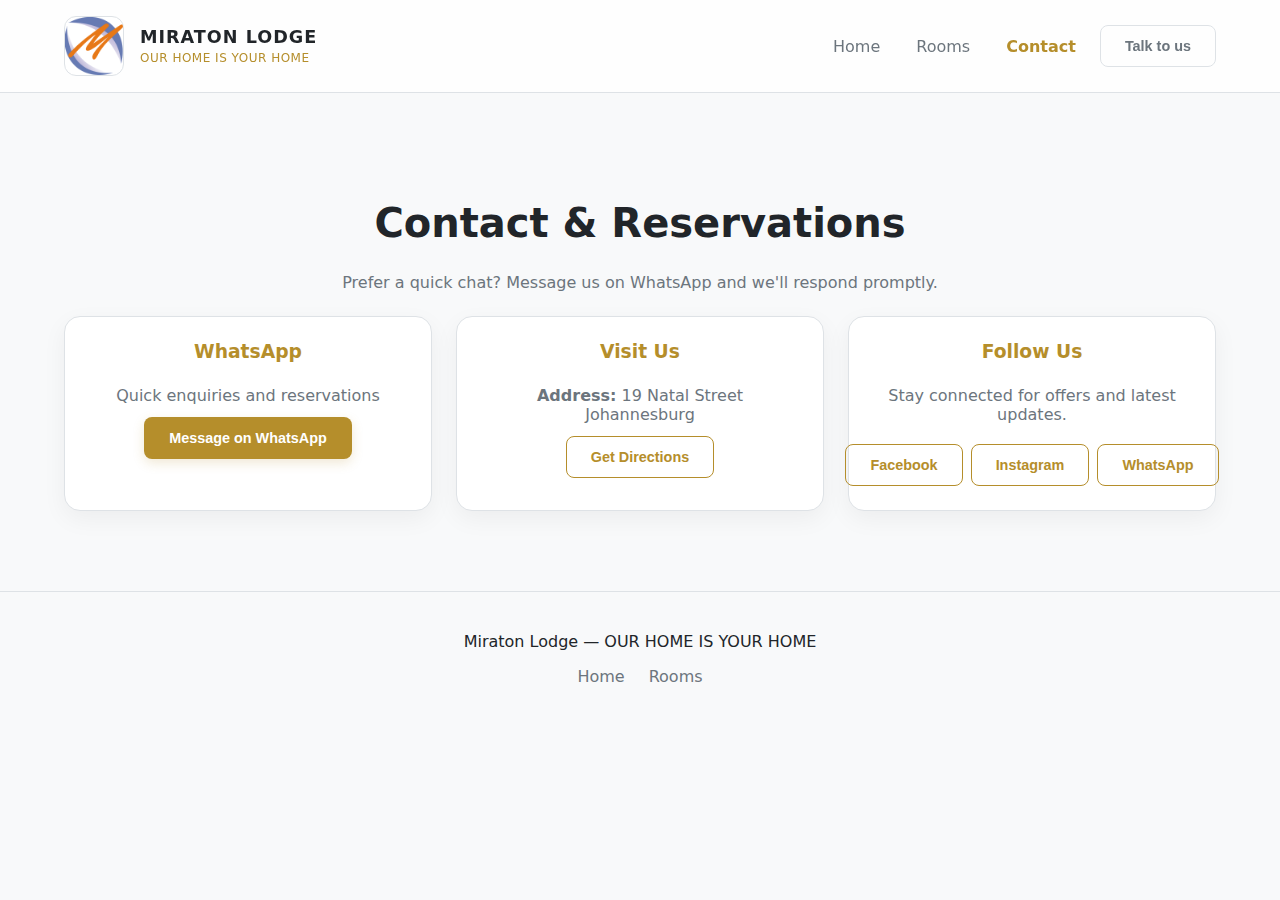
<file: contact.html>
<!doctype html>
<html lang="en">
<head>
  <meta charset="utf-8" />
  <meta name="viewport" content="width=device-width,initial-scale=1" />
  <title>Contact — Miraton Lodge</title>
  <link rel="stylesheet" href="style.css" />
</head>
<body id="page-contact">
  <header class="site-header">
    <div class="container header-inner">
      <a class="brand" href="index.html">
        <img src="assets/logo.png" alt="Miraton Lodge logo" class="logo" />
        <div class="brand-text">
          <div class="title">MIRATON LODGE</div>
          <div class="motto">OUR HOME IS YOUR HOME</div>
        </div>
      </a>

      <nav class="nav">
        <a href="index.html" class="nav-link">Home</a>
        <a href="rooms.html" class="nav-link">Rooms</a>
        <a href="contact.html" class="nav-link active">Contact</a>
        <button id="headerTalk" class="btn-ghost">Talk to us</button>
      </nav>
    </div>
  </header>

  <main class="container">
    <section class="contact-hero">
      <h1>Contact & Reservations</h1>
      <p>Prefer a quick chat? Message us on WhatsApp and we'll respond promptly.</p>

      <div class="contact-grid">
        <div class="contact-card">
          <h3>WhatsApp</h3>
          <p>Quick enquiries and reservations</p>
          <button id="contactWhatsApp" class="btn-primary">Message on WhatsApp</button>
        </div>

        <div class="contact-card">
          <h3>Visit Us</h3>
          <p><strong>Address:</strong> 19 Natal Street<br>Johannesburg</p>
          <button class="btn-outline" onclick="openDirections()">Get Directions</button>
        </div>

        <div class="contact-card">
          <h3>Follow Us</h3>
          <p>Stay connected for offers and latest updates.</p>
          <div style="display:flex;gap:8px;margin-top:8px">
            <button onclick="openSocial('https://facebook.com')" class="btn-outline">Facebook</button>
            <button onclick="openSocial('https://instagram.com')" class="btn-outline">Instagram</button>
            <button onclick="openWhatsApp('Hello Miraton Lodge 👋 I would like to follow you on WhatsApp')" class="btn-outline">WhatsApp</button>
          </div>
        </div>
      </div>
    </section>
  </main>

  <footer class="site-footer">
    <div class="container footer-inner">
      <div>Miraton Lodge — OUR HOME IS YOUR HOME</div>
      <div class="footer-links">
        <a href="index.html">Home</a>
        <a href="rooms.html">Rooms</a>
      </div>
    </div>
  </footer>

  <script src="script.js" defer></script>
</body>
</html>
</file>
<file: style.css>
/* ---------- Base, Colors & Modern Layout ---------- */
:root {
  --bg-light: #f8f9fa;
  --panel-light: #ffffff;
  --text-dark: #212529;
  --accent-warm: #b58e2b; /* A slightly softer, more refined gold */
  --accent-warm-rgb: 181, 142, 43;
  --text-muted: #6c757d;
  --border-color: #dee2e6;
}

*, *::before, *::after {
  box-sizing: border-box;
}

html {
  scroll-behavior: smooth;
}

body {
  margin: 0;
  padding: 0;
  font-family: 'Inter', system-ui, -apple-system, 'Segoe UI', Roboto, 'Helvetica Neue', Arial, sans-serif;
  background-color: var(--bg-light);
  color: var(--text-dark);
  overflow-x: hidden; /* Prevent horizontal scroll from animations */
}

.container {
  max-width: 1200px;
  margin: 0 auto;
  padding: 0 24px;
}

/* Page Animations */
@keyframes fadeInUp {
  from {
    opacity: 0;
    transform: translateY(30px);
  }
  to {
    opacity: 1;
    transform: translateY(0);
  }
}

section {
  padding: 80px 0;
  animation: fadeInUp 0.8s ease-out forwards;
}


/* ---------- Header ---------- */
.site-header {
  background-color: rgba(255, 255, 255, 0.8);
  border-bottom: 1px solid var(--border-color);
  position: sticky;
  top: 0;
  z-index: 60;
  padding: 16px 0;
  backdrop-filter: blur(10px);
  -webkit-backdrop-filter: blur(10px);
  animation: none; /* Header should not animate in */
}

.header-inner {
  display: flex;
  align-items: center;
  justify-content: space-between;
  gap: 16px;
}

.brand {
  display: flex;
  align-items: center;
  gap: 16px;
  text-decoration: none;
  color: inherit;
}

.logo {
  width: 60px;
  height: 60px;
  object-fit: cover;
  border-radius: 12px;
  border: 1px solid var(--border-color);
  background-color: #fff;
}

.brand-text .title {
  font-weight: 700;
  letter-spacing: 1px;
  font-size: 1.1rem;
}

.brand-text .motto {
  font-size: 0.75rem;
  color: var(--accent-warm);
  margin-top: 4px;
  text-transform: uppercase;
  letter-spacing: 0.5px;
}

.nav {
  display: flex;
  align-items: center;
  gap: 12px;
}

.nav-link {
  color: var(--text-muted);
  text-decoration: none;
  padding: 8px 12px;
  border-radius: 8px;
  transition: all 0.2s ease;
  font-weight: 500;
}

.nav-link:hover {
  color: var(--text-dark);
  background-color: rgba(0, 0, 0, 0.04);
}

.nav-link.active {
  color: var(--accent-warm);
  font-weight: 700;
}

/* ---------- Buttons ---------- */
.btn-primary, .btn-outline, .btn-ghost, .btn-reserve, .btn-talk {
  padding: 12px 24px;
  border-radius: 8px;
  text-decoration: none;
  font-weight: 700;
  border: 1px solid transparent;
  cursor: pointer;
  transition: all 0.2s ease;
  font-size: 0.9rem;
  display: inline-block;
}

.btn-primary {
  background-color: var(--accent-warm);
  color: #ffffff;
  box-shadow: 0 4px 12px rgba(var(--accent-warm-rgb), 0.2);
}

.btn-primary:hover {
  transform: translateY(-2px);
  box-shadow: 0 6px 16px rgba(var(--accent-warm-rgb), 0.3);
}

.btn-outline {
  border: 1px solid;
  border-color: var(--accent-warm);
  color: var(--accent-warm);
  background-color: transparent;
}
.hero .btn-outline {
  border-color: rgba(255, 255, 255, 0.8);
  color: #fff;
}

.btn-outline:hover {
  background-color: var(--accent-warm);
  color: #ffffff;
  border-color: var(--accent-warm);
}

.btn-ghost {
  background: transparent;
  border: 1px solid var(--border-color);
  color: var(--text-muted);
}
.btn-ghost:hover {
  border-color: var(--accent-warm);
  color: var(--accent-warm);
}

/* ---------- Hero Section ---------- */
.hero {
  min-height: 70vh;
  background-image: linear-gradient(180deg, rgba(0,0,0,0.4), rgba(0,0,0,0.4)), url('assets/rooms/A1.jpg');
  background-size: cover;
  background-position: center;
  background-attachment: fixed; /* Parallax effect */
  display: flex;
  align-items: center;
  justify-content: center;
  color: #ffffff;
  text-align: center;
  padding: 60px 0;
}

.hero-inner {
  max-width: 800px;
}

.hero-title {
  font-size: 3.5rem;
  font-weight: 800;
  line-height: 1.2;
  margin: 0;
}

.hero-sub {
  max-width: 600px;
  margin: 20px auto 0;
  font-size: 1.15rem;
  color: rgba(255, 255, 255, 0.9);
  line-height: 1.6;
}

.hero-cta {
  margin-top: 32px;
  display: flex;
  gap: 16px;
  justify-content: center;
  flex-wrap: wrap;
}

/* ---------- General Section & Card Styling ---------- */
.section-title {
  color: var(--accent-warm);
  margin-top: 0;
  margin-bottom: 40px;
  text-align: center;
  font-size: 2.2rem;
  font-weight: 700;
}

/* About / Features Section */
.features-grid {
    display: grid;
    grid-template-columns: repeat(auto-fit, minmax(280px, 1fr));
    gap: 30px;
}
.feature-card {
    background-color: var(--panel-light);
    padding: 30px;
    border-radius: 16px;
    text-align: center;
    border: 1px solid var(--border-color);
    box-shadow: 0 8px 24px rgba(0,0,0,0.04);
}
.feature-card h3 {
    margin-top: 0;
    margin-bottom: 12px;
    font-size: 1.25rem;
}
.feature-card p {
    color: var(--text-muted);
    line-height: 1.6;
    margin-bottom: 0;
}

/* Image Gallery Section */
.gallery-section {
    background-color: var(--panel-light);
    border-top: 1px solid var(--border-color);
    border-bottom: 1px solid var(--border-color);
}
.image-gallery {
    display: grid;
    grid-template-columns: repeat(auto-fit, minmax(250px, 1fr));
    gap: 20px;
}
.gallery-item {
    width: 100%;
    height: 250px;
    object-fit: cover;
    border-radius: 12px;
    box-shadow: 0 8px 24px rgba(0,0,0,0.06);
    transition: transform 0.3s ease, box-shadow 0.3s ease;
}
.gallery-item:hover {
    transform: scale(1.05);
    box-shadow: 0 12px 32px rgba(0,0,0,0.12);
}

/* Testimonials Section */
.testimonial-grid {
    display: grid;
    grid-template-columns: repeat(auto-fit, minmax(300px, 1fr));
    gap: 30px;
    max-width: 900px;
    margin: 0 auto;
}
.testimonial-card {
    background-color: var(--panel-light);
    padding: 30px;
    border-radius: 12px;
    border: 1px solid transparent;
    border-left: 4px solid var(--accent-warm);
}
.testimonial-card blockquote {
    margin: 0 0 16px 0;
    font-size: 1.05rem;
    font-style: italic;
    color: var(--text-muted);
    line-height: 1.6;
}
.testimonial-card cite {
    font-weight: 700;
    font-style: normal;
    color: var(--text-dark);
}

/* Final CTA Section */
.cta-section {
    background-color: var(--panel-light);
    text-align: center;
    border-top: 1px solid var(--border-color);
}
.cta-section h2 {
    font-size: 2rem;
    margin-top: 0;
    margin-bottom: 12px;
}
.cta-section p {
    color: var(--text-muted);
    max-width: 500px;
    margin: 0 auto 24px;
}
.cta-buttons {
    display: flex;
    gap: 16px;
    justify-content: center;
    flex-wrap: wrap;
}


/* ---------- Rooms & Contact Pages (Existing styles, slight adjustments) ---------- */
.rooms-hero h1, .contact-hero h1 { text-align: center; font-size: 2.5rem; }
.rooms-hero p, .contact-hero p { text-align: center; max-width: 600px; margin: 12px auto 0; color: var(--text-muted); }

.controls { margin: 32px 0; padding: 16px; background-color: var(--panel-light); border: 1px solid var(--border-color); border-radius: 12px; }
.control-row { display: flex; gap: 16px; align-items: center; flex-wrap: wrap; }
.control-row select, .control-row input { padding: 10px 14px; border-radius: 8px; background-color: var(--bg-light); border: 1px solid var(--border-color); color: var(--text-dark); flex: 1; }

.rooms-grid { display: grid; grid-template-columns: repeat(auto-fit, minmax(300px, 1fr)); gap: 24px; }
.room-card { background-color: var(--panel-light); padding: 0; border-radius: 16px; border: 1px solid var(--border-color); box-shadow: 0 8px 24px rgba(0, 0, 0, 0.05); transition: transform 0.2s ease, box-shadow 0.2s ease; display: flex; flex-direction: column; overflow: hidden; }
.room-card:hover { transform: translateY(-8px); box-shadow: 0 12px 32px rgba(0, 0, 0, 0.1); }
.room-media { height: 200px; overflow: hidden; }
.room-media img { width: 100%; height: 100%; object-fit: cover; }
.room-body { padding: 20px; flex: 1; display: flex; flex-direction: column; }
.room-title { display: flex; justify-content: space-between; align-items: start; gap: 8px; }
.room-title h3 { margin: 0; color: var(--accent-warm); }
.room-body p { margin: 8px 0; color: var(--text-muted); font-size: 0.9rem; line-height: 1.5; }
.room-meta { font-size: 0.8rem; color: var(--text-muted); }
.room-actions { margin-top: auto; display: flex; gap: 10px; padding-top: 16px; }
.btn-reserve, .btn-talk { flex: 1; }
.btn-reserve { background: var(--accent-warm); color: #fff; border: none; }
.btn-talk { border: 1px solid var(--border-color); color: var(--text-muted); background: transparent; }
.btn-talk:hover { border-color: var(--accent-warm); color: var(--accent-warm); }

.contact-grid { display: grid; grid-template-columns: repeat(auto-fit, minmax(280px, 1fr)); gap: 24px; margin-top: 24px; }
.contact-card { background-color: var(--panel-light); padding: 24px; border-radius: 16px; border: 1px solid var(--border-color); box-shadow: 0 8px 24px rgba(0, 0, 0, 0.05); display: flex; flex-direction: column; gap: 12px; text-align: center; align-items: center; }
.contact-card h3 { margin: 0; color: var(--accent-warm); }

/* ---------- Modal ---------- */
.modal { position: fixed; inset: 0; background-color: rgba(0, 0, 0, 0.6); display: flex; align-items: center; justify-content: center; z-index: 200; backdrop-filter: blur(5px); }
.hidden { display: none; }
.modal-panel { width: 92%; max-width: 560px; background-color: var(--panel-light); border-radius: 16px; padding: 24px; border: 1px solid var(--border-color); position: relative; box-shadow: 0 10px 40px rgba(0,0,0,0.2); }
.modal-close { position: absolute; right: 16px; top: 16px; background: transparent; border: none; color: var(--accent-warm); font-size: 24px; cursor: pointer; line-height: 1; }
.modal-panel h3 { margin-top: 6px; color: var(--accent-warm); }
.field { margin-top: 12px; }
.field label { display: block; font-size: 0.85rem; color: var(--text-muted); margin-bottom: 6px; font-weight: 500; }
.field input, .field select { width: 100%; margin-bottom: 10px; padding: 10px; border-radius: 8px; background-color: var(--bg-light); border: 1px solid var(--border-color); color: var(--text-dark); }
.modal-actions { display: flex; gap: 10px; margin-top: 16px; }

/* ---------- Footer ---------- */
.site-footer {
  background-color: transparent;
  padding: 40px 0;
  border-top: 1px solid var(--border-color);
  margin-top: 0;
  animation: none;
}
.footer-inner {
  display: flex;
  flex-direction: column;
  align-items: center;
  gap: 16px;
  text-align: center;
}
.footer-links { display: flex; gap: 24px; }
.footer-links a { color: var(--text-muted); text-decoration: none; }
.footer-links a:hover { color: var(--accent-warm); }
.footer-contact { margin-top: 12px; color: var(--text-muted); font-size: 0.95rem; }
.footer-social { margin-top: 8px; }
.footer-social a { color: var(--accent-warm); text-decoration: none; margin: 0 8px; }

/* ---------- Responsive Design ---------- */
@media (max-width: 768px) {
  .hero-title { font-size: 2.5rem; }
  .hero-sub { font-size: 1rem; }
  section { padding: 60px 0; }
}

@media (max-width: 720px) {
  .header-inner {
    flex-direction: column;
    align-items: center;
  }
}
</file>
